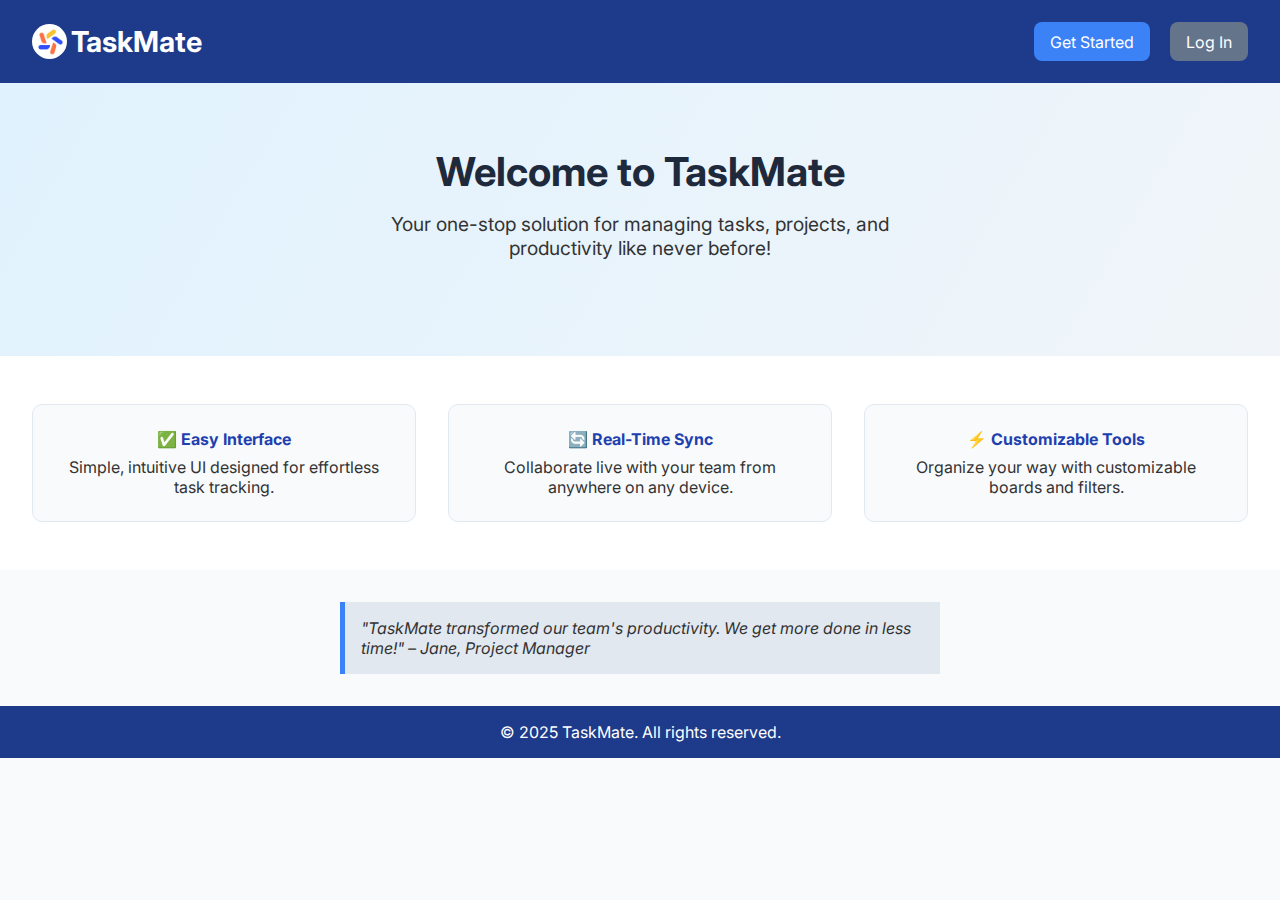
<file: index.html>
<!DOCTYPE html>
<html lang="en">
<head>
  <meta charset="UTF-8" />
  <meta name="viewport" content="width=device-width, initial-scale=1.0"/>
  <title>TaskMate - Organize Your Productivity</title>
  <link href="https://fonts.googleapis.com/css2?family=Inter:wght@400;600;800&display=swap" rel="stylesheet">

  <style>
    * {
      margin: 0;
      padding: 0;
      box-sizing: border-box;
    }
    body {
      font-family: 'Inter', sans-serif;
      background-color: #f9fafb;
      color: #333;
    }
    .navbar {
      background-color: #1e3a8a;
      color: white;
      padding: 1.5rem 2rem;
      display: flex;
      justify-content: space-between;
      align-items: center;
    }
    .navbar h1 {
      font-size: 1.8rem;
    }
    .nav-buttons a {
      color: white;
      text-decoration: none;
      margin-left: 1rem;
      padding: 0.6rem 1rem;
      border-radius: 8px;
      transition: background-color 0.3s ease;
    }
    .btn-primary {
      background-color: #3b82f6;
    }
    .btn-primary:hover {
      background-color: #2563eb;
    }
    .btn-secondary {
      background-color: #64748b;
    }
    .btn-secondary:hover {
      background-color: #475569;
    }
    .hero {
      display: flex;
      flex-direction: column;
      align-items: center;
      text-align: center;
      padding: 4rem 2rem;
      background: linear-gradient(120deg, #e0f2fe, #f1f5f9);
    }
    .hero h2 {
      font-size: 2.5rem;
      margin-bottom: 1rem;
      color: #1e293b;
    }
    .hero p {
      font-size: 1.2rem;
      max-width: 600px;
      margin-bottom: 2rem;
    }
    .features {
      display: grid;
      grid-template-columns: repeat(auto-fit, minmax(250px, 1fr));
      gap: 2rem;
      padding: 3rem 2rem;
      background-color: #ffffff;
    }
    .feature-box {
      background-color: #f8fafc;
      border: 1px solid #e2e8f0;
      border-radius: 10px;
      padding: 1.5rem;
      text-align: center;
    }
    .feature-box h4 {
      margin-bottom: 0.5rem;
      color: #1e40af;
    }
    .testimonial {
      background-color: #e2e8f0;
      margin: 2rem auto;
      padding: 1rem;
      max-width: 600px;
      font-style: italic;
      border-left: 5px solid #3b82f6;
    }
    footer {
      background-color: #1e3a8a;
      color: white;
      text-align: center;
      padding: 1rem;
      margin-top: 2rem;
    }
    .logo{
      display: flex;
    }
    .logo img{
      width: 35px;
      height: 35px;
      border-radius: 50%;
      margin-right: 4px;
    }
  </style>
</head>

<body>

  <header>
    <nav class="navbar">
      <div class="logo">
        <img src="./images/img-6176eb49464c9.jpg" alt="">
      <h1>TaskMate</h1>
      </div>
      <div class="nav-buttons">
        <a href="signup.html" class="btn-primary">Get Started</a>
        <a href="login.html" class="btn-secondary">Log In</a>
      </div>
    </nav>
  </header>

  <section class="hero">
    <h2>Welcome to TaskMate</h2>
    <p>Your one-stop solution for managing tasks, projects, and productivity like never before!</p>
  </section>

  <section class="features">
    <div class="feature-box">
      <h4>✅ Easy Interface</h4>
      <p>Simple, intuitive UI designed for effortless task tracking.</p>
    </div>
    <div class="feature-box">
      <h4>🔄 Real-Time Sync</h4>
      <p>Collaborate live with your team from anywhere on any device.</p>
    </div>
    <div class="feature-box">
      <h4>⚡ Customizable Tools</h4>
      <p>Organize your way with customizable boards and filters.</p>
    </div>
  </section>

  <div class="testimonial">
    "TaskMate transformed our team's productivity. We get more done in less time!" – Jane, Project Manager
  </div>

  <footer>
    &copy; 2025 TaskMate. All rights reserved.
  </footer>

</body>
</html>
</file>
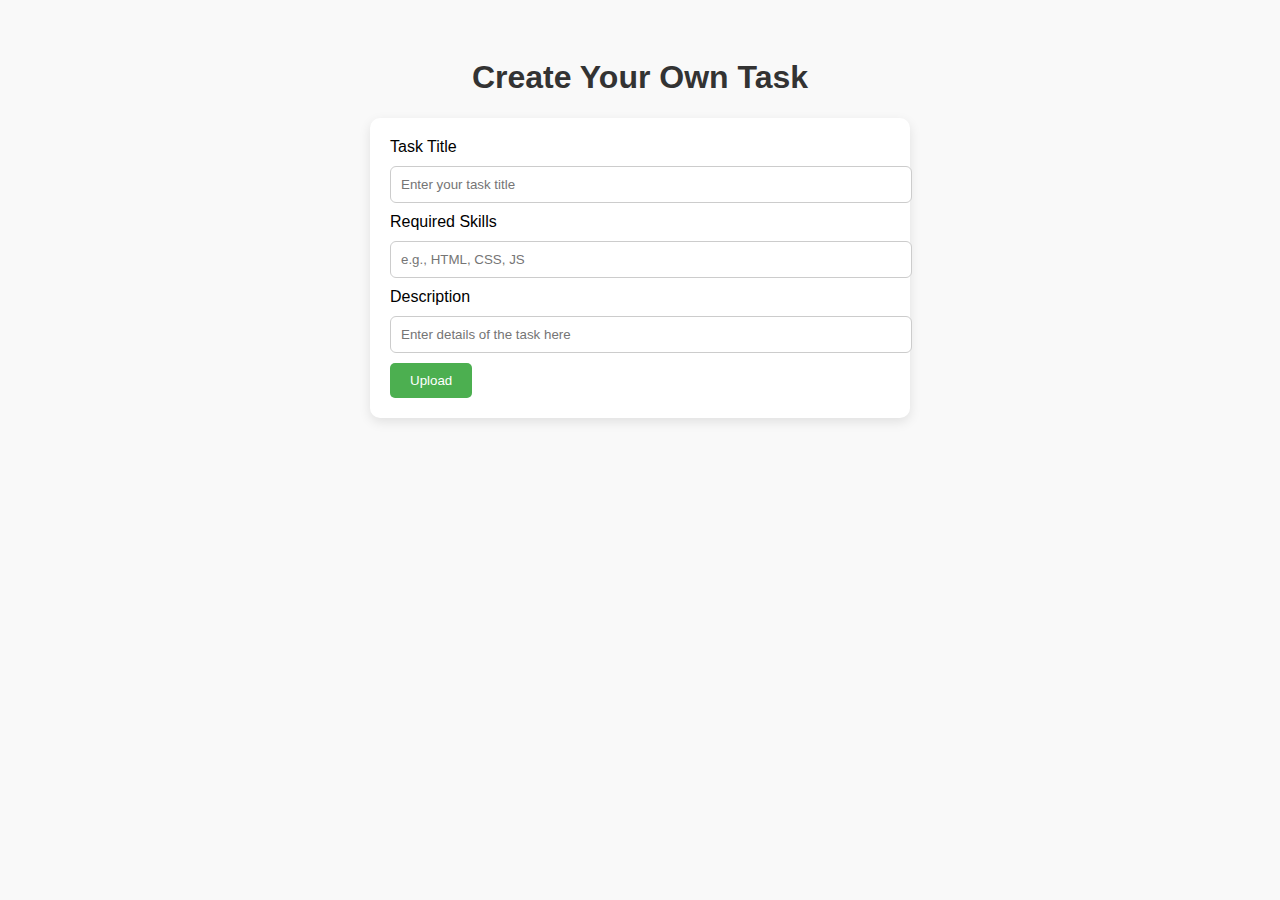
<file: createtask.html>
<!DOCTYPE html>
<html lang="en">
<head>
  <meta charset="UTF-8" />
  <title>Create Individual Task</title>
  <style>
    body {
      font-family: Arial, sans-serif;
      padding: 30px;
      background-color: #f9f9f9;
    }
    h1 {
      color: #333;
    }
    .task-form {
      background: white;
      padding: 20px;
      border-radius: 10px;
      box-shadow: 0 4px 12px rgba(0,0,0,0.1);
      max-width: 500px;
      margin: auto;
    }
    .task-form input, .task-form textarea {
      width: 100%;
      padding: 10px;
      margin: 10px 0;
      border-radius: 6px;
      border: 1px solid #ccc;
    }
    .task-form button {
      padding: 10px 20px;
      margin-right: 10px;
      background-color: #4CAF50;
      color: white;
      border: none;
      border-radius: 5px;
      cursor: pointer;
    }
    .complete-msg {
      color: green;
      margin-top: 15px;
      font-weight: bold;
    }
  </style>
</head>
<body>

  <center><h1>Create Your Own Task</h1></center>

  <div class="task-form">
    <label for="taskTitle">Task Title</label>
    <input type="text" id="taskTitle" placeholder="Enter your task title" />

    <label for="taskSkills">Required Skills</label>
    <input type="text" id="taskSkills" placeholder="e.g., HTML, CSS, JS" />

    <label for="taskFile">Description</label>
    <input type="link" placeholder="Enter details of the task here" id="taskFile" />

    <button id="uploadBtn">Upload</button>

    <div id="message" class="complete-msg" style="display: none;">🎉 Task marked as completed!</div>
  </div>

  <script>
    const uploadBtn = document.getElementById("uploadBtn");
    const message = document.getElementById("message");

    uploadBtn.addEventListener("click", () => {
      const file = document.getElementById("taskFile").files[0];
      if (!file) {
        alert("Please upload your task file.");
        return;
      }
      alert("Uploaded successfully!");
    });
  </script>

</body>
</html>
</file>
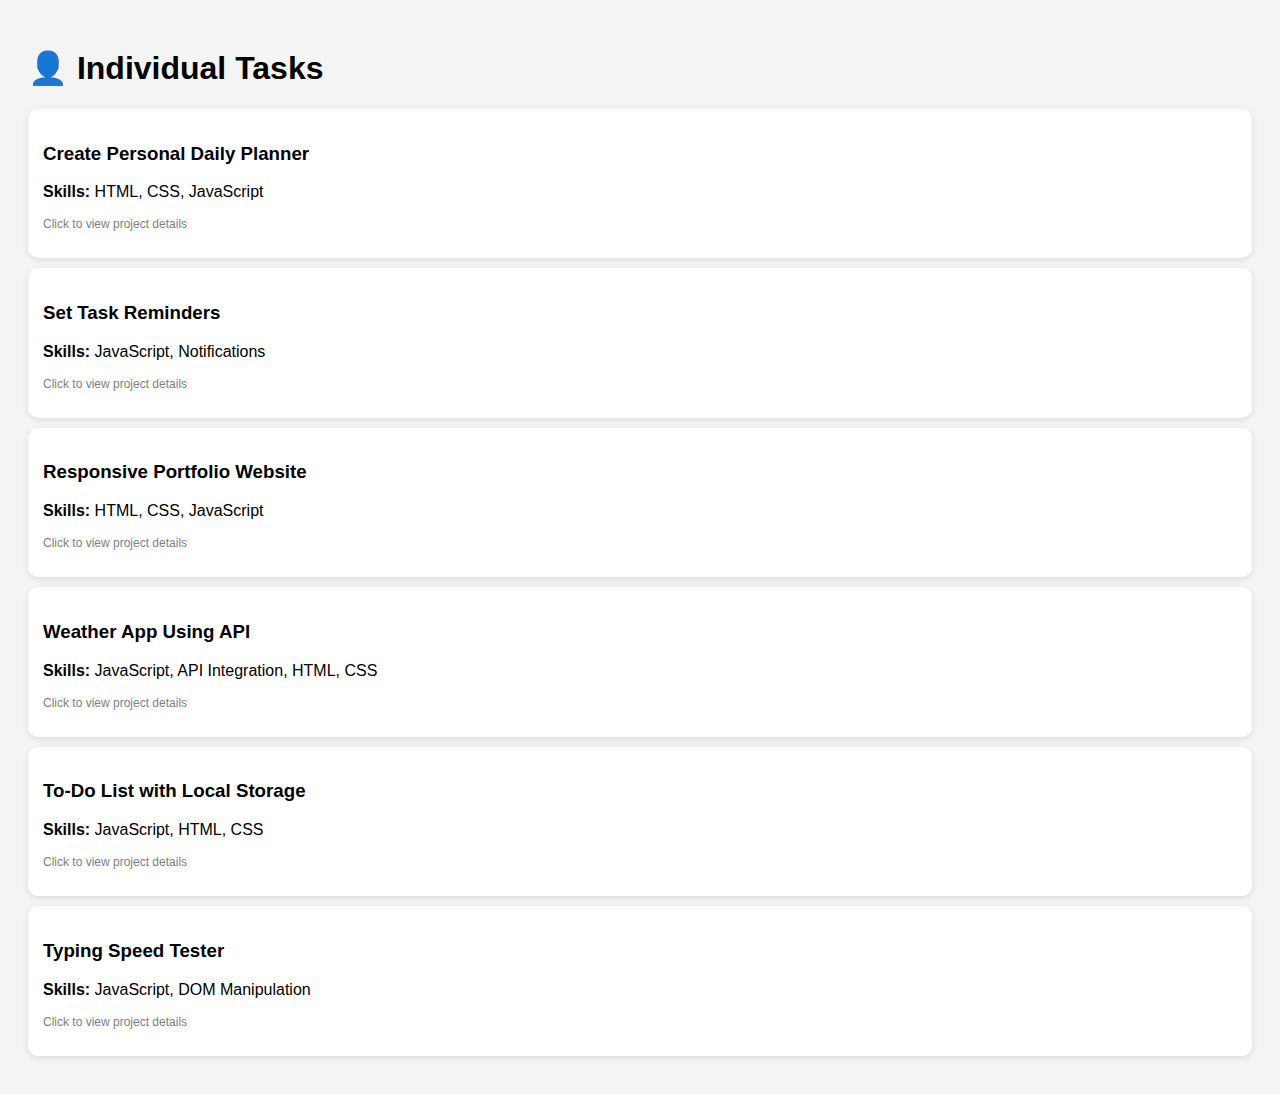
<file: individual.html>
<!DOCTYPE html>
<html lang="en">
<head>
  <meta charset="UTF-8" />
  <meta name="viewport" content="width=device-width, initial-scale=1.0"/>
  <title>Individual Tasks</title>
  <style>
    body {
      font-family: Arial, sans-serif;
      padding: 20px;
      background: #f4f4f4;
    }

    .task-card {
      background: #fff;
      padding: 15px;
      margin: 10px 0;
      border-radius: 10px;
      box-shadow: 0 2px 6px rgba(0,0,0,0.1);
      cursor: pointer;
    }

    #taskModal {
      display: none;
      position: fixed;
      top: 0; left: 0;
      width: 100%; height: 100%;
      background: rgba(0, 0, 0, 0.5);
      align-items: center;
      justify-content: center;
      z-index: 1000;
    }

    #taskModalContent {
      background: #fff;
      padding: 20px;
      border-radius: 10px;
      width: 90%;
      max-width: 600px;
      max-height: 80vh;
      overflow-y: auto;
      position: relative;
    }

    #taskModalContent span {
      position: absolute;
      top: 10px; right: 15px;
      font-size: 24px;
      font-weight: bold;
      color: #333;
      cursor: pointer;
    }
    #modalDescription {
        font-size: 16px;
        line-height: 1.6;
        font-family: 'Segoe UI', sans-serif;
        white-space: pre-wrap; /* Ensures long lines wrap inside modal */
    }

  </style>
</head>
<body>
  <h1>👤 Individual Tasks</h1>
  <div id="individualTasksContainer"></div>

  <!-- Modal -->
  <div id="taskModal">
    <div id="taskModalContent">
      <span onclick="closeTaskModal()">&times;</span>
    <div id="modalBodyContent"><pre id="modalDescription"></pre></div>
    </div>
  </div>

  <script>
    const individualTasks = [
  {
    id: "ind1",
    title: "Create Personal Daily Planner",
    skills: ["HTML", "CSS", "JavaScript"],
    description: `Objective:\nCreate a responsive daily planner to help users manage their daily routines.\n\nFeatures & Requirements:\n1. Add/Edit/Delete tasks with time slots.\n2. Save tasks to localStorage so they persist.\n3. Responsive design for mobile and desktop.\n4. Optional: Add priority tagging using color badges.\n\nTech Stack:\n- HTML/CSS for layout.\n- JavaScript for task logic.\n- Optional: Dark mode toggle.`
  },
  {
    id: "ind2",
    title: "Set Task Reminders",
    skills: ["JavaScript", "Notifications"],
    description: `Objective:\nBuild a task reminder system using browser notifications.\n\nFeatures & Requirements:\n1. User sets task with due time.\n2. Use JavaScript's setTimeout or setInterval to trigger alerts.\n3. Integrate with Notification API (with permission).\n4. Display popup notifications with task details.\n\nBonus:\n- Use sound alerts.\n- Allow snoozing tasks.`
  },
  {
  id: "ind3",
  title: "Responsive Portfolio Website",
  skills: ["HTML", "CSS", "JavaScript"],
  description: `Objective:\nCreate a personal portfolio website that showcases your projects, skills, and contact details.\n\nFeatures & Requirements:\n1. Home, About, Projects, and Contact sections.\n2. Responsive design using media queries.\n3. Project cards with titles, descriptions, and links.\n4. Smooth scrolling navigation.\n\nOptional:\n- Add a dark mode toggle.\n- Use a contact form with form validation.\n\nTech Stack:\nHTML5, CSS3 (Flexbox/Grid), Vanilla JavaScript.`
},
{
  id: "ind4",
  title: "Weather App Using API",
  skills: ["JavaScript", "API Integration", "HTML", "CSS"],
  description: `Objective:\nBuild a weather forecast application using an open weather API.\n\nFeatures & Requirements:\n1. Input city name to fetch weather.\n2. Display temperature, condition, humidity, and wind.\n3. Show icons based on weather.\n4. Handle invalid inputs gracefully.\n\nTech Stack:\n- HTML/CSS for layout.\n- JavaScript for API call & DOM manipulation.\n- Use OpenWeatherMap API.`
},
{
  id: "ind5",
  title: "To-Do List with Local Storage",
  skills: ["JavaScript", "HTML", "CSS"],
  description: `Objective:\nDevelop a dynamic To-Do List that saves tasks even after browser refresh.\n\nFeatures & Requirements:\n1. Add, delete, and mark tasks as completed.\n2. Save tasks to localStorage.\n3. Filter tasks: All, Active, Completed.\n\nBonus:\n- Drag-and-drop task reordering.\n- Add due date or priority tag.\n\nTech Stack:\nVanilla JS, HTML, CSS (Flexbox for layout).`
},
{
  id: "ind6",
  title: "Typing Speed Tester",
  skills: ["JavaScript", "DOM Manipulation"],
  description: `Objective:\nCreate a web app that measures a user's typing speed.\n\nFeatures & Requirements:\n1. Random paragraph appears for typing.\n2. Timer starts on first keypress.\n3. Show WPM (words per minute), accuracy, and mistakes.\n4. Option to reset and try again.\n\nTech Stack:\nHTML/CSS for UI, JavaScript for logic.`
}

];



    const container = document.getElementById("individualTasksContainer");

    individualTasks.forEach(task => {
      const card = document.createElement("div");
      card.className = "task-card";
      card.innerHTML = `
        <h3>${task.title}</h3>
        <p><strong>Skills:</strong> ${task.skills.join(", ")}</p>
        <p style="font-size: 12px; color: gray;">Click to view project details</p>
      `;
      card.addEventListener('click', () => showTaskModal(task));
      container.appendChild(card);
    });

    function showTaskModal(task) {
  document.getElementById("modalBodyContent").innerHTML = `
    <h2 style="margin-bottom: 10px;">${task.title}</h2>
    <div style="font-size: 16px; line-height: 1.6; white-space: pre-line;">${task.description}</div>
    <label style="display: block; margin-top: 20px; font-weight: bold;">
      Upload your task link:
      <input type="text" placeholder="Paste your live task link here..." style="width: 100%; margin-top: 8px; padding: 8px; border: 1px solid #ccc; border-radius: 6px;" />
    </label>
  `;
  document.getElementById("taskModal").style.display = "flex";
}



    function closeTaskModal() {
      document.getElementById("taskModal").style.display = "none";
    }
  </script>
</body>
</html>
</file>
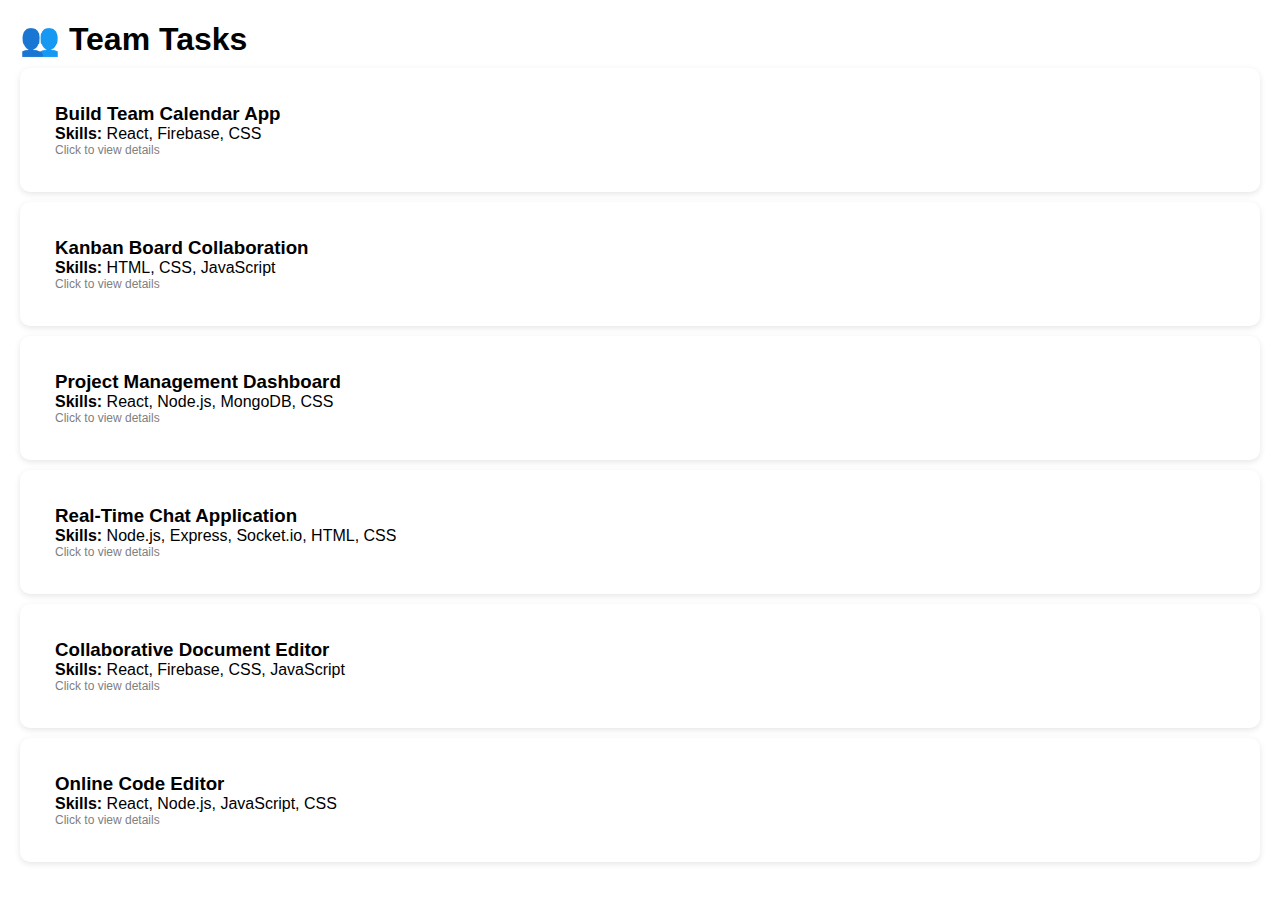
<file: teams.html>
<!DOCTYPE html>
<html lang="en">
<head>
  <meta charset="UTF-8" />
  <meta name="viewport" content="width=device-width, initial-scale=1.0"/>
  <title>Team Tasks</title>
  <link rel="stylesheet" href="style.css" />
  <style>
    .task-card {
      background: #fff;
      padding: 35px;
      margin: 10px 0;
      border-radius: 10px;
      box-shadow: 0 2px 6px rgba(0,0,0,0.1);
      cursor: pointer;
    }
    .upload-label {
      margin-top: 10px;
      display: block;
      font-size: 14px;
      color: #555;
    }
    /* Modal Overlay */
#taskModal {
  display: none;
  position: fixed;
  top: 0;
  left: 0;
  width: 100%;
  height: 100%;
  background-color: rgba(0, 0, 0, 0.5);
  align-items: center;
  justify-content: center;
  z-index: 1000;
  animation: fadeIn 0.3s ease;
}

/* Modal Content Box */
#taskModalContent {
  background: #fff;
  padding: 30px;
  border-radius: 12px;
  max-width: 600px;
  width: 90%;
  position: relative;
  box-shadow: 0 4px 20px rgba(0, 0, 0, 0.2);
  overflow-y: auto;
  max-height: 80vh;
}

/* Modal Close Button */
#taskModalContent span {
  position: absolute;
  top: 10px;
  right: 15px;
  font-size: 24px;
  font-weight: bold;
  color: #555;
  cursor: pointer;
}

/* Upload Label Style */
#taskModalContent label {
  margin-top: 20px;
  display: block;
  font-size: 14px;
  color: #333;
}

/* File input */
#taskModalContent input[type="file"] {
  margin-top: 8px;
}

/* Fade animation */
@keyframes fadeIn {
  from { opacity: 0; }
  to { opacity: 1; }
}


  </style>
</head>
<body>
  <div class="main-content" style="padding: 20px;">
    <h1>👥 Team Tasks</h1>
    <div id="teamTasksContainer"></div>
  </div>

  <!-- Task Detail Modal -->
  <div id="taskModal" style="display: none; position: fixed; top: 0; left: 0;
    width: 100%; height: 100%; background-color: rgba(0, 0, 0, 0.5);
    align-items: center; justify-content: center; z-index: 1000;">
    <div id="taskModalContent" style="background: white; padding: 30px; border-radius: 12px; max-width: 500px; width: 90%; position: relative;">
      <span onclick="closeTaskModal()" style="position: absolute; top: 10px; right: 15px; font-size: 20px; cursor: pointer;">&times;</span>
      <p id="modalDescription"></p>
      <p><strong>Skills:</strong> <span id="modalSkills"></span></p>
      <label><strong>Upload : </strong><br>
        <input type="text" placeholder="paste your live task link here.." style="width: 98%; height: 30px;" />
      </label>
    </div>
  </div>

  <script>
  const teamTasks = [
    {
      id: "team1",
      title: "Build Team Calendar App",
      skills: ["React", "Firebase", "CSS"],
      description: `Objective:
Build a collaborative calendar app where team members can create and manage shared events.

Features & Requirements:
1. Team Event Creation
- Users can create events with title, time, description.
- Events are color-coded by team member.

2. Real-Time Updates
- Use Firebase Firestore for live syncing of events.

3. Notifications
- Alert members about upcoming meetings.

4. Month/Week/Day View
- Interactive views to toggle between different calendar layouts.

5. User Roles
- Admin can edit/delete any event.
- Members can manage their own events.

Implementation:
Use React for UI, Firestore for backend, and deploy using Firebase Hosting.`
    },
    {
      id: "team2",
      title: "Kanban Board Collaboration",
      skills: ["HTML", "CSS", "JavaScript"],
      description: `Objective:
Develop a web-based Kanban board for real-time team collaboration.

Features:
- Drag-and-drop tasks across columns.
- Add/remove team members.
- Real-time updates with WebSockets or Firebase.
- Each task has assigned owner, status, deadline.

Design:
Simple, minimal UI with three default columns (To Do, In Progress, Done).`
    },
    {
  id: "team3",
  title: "Project Management Dashboard",
  skills: ["React", "Node.js", "MongoDB", "CSS"],
  description: `Objective:
Develop a project management dashboard for teams to track progress, assign tasks, and monitor deadlines.

Features & Requirements:
1. Task Assignment:
- Assign tasks to team members with deadlines.
- Set priority levels for tasks (High, Medium, Low).

2. Task Status:
- Mark tasks as "To Do", "In Progress", "Completed".
- Real-time updates for task status.

3. Dashboard Overview:
- Show overall project progress, pending tasks, and deadlines.
- Display task list by team member.

4. Notifications:
- Notify team members about upcoming deadlines or task changes.

Tech Stack:
React for UI, Node.js and Express for backend, MongoDB for database, and CSS for styling.`
},
{
  id: "team4",
  title: "Real-Time Chat Application",
  skills: ["Node.js", "Express", "Socket.io", "HTML", "CSS"],
  description: `Objective:
Create a real-time chat application where team members can send and receive messages instantly.

Features & Requirements:
1. Real-Time Messaging:
- Use Socket.io for instant message delivery.
- Show real-time message updates without refreshing the page.

2. User Authentication:
- Implement user login/logout functionality using JWT or sessions.

3. Channels:
- Allow users to create different chat channels for topics or teams.
- Send private messages between users.

4. Emoji Support:
- Add emoji reactions for messages.

Tech Stack:
Node.js, Express for backend, Socket.io for real-time communication, HTML/CSS for frontend.`
},
{
  id: "team5",
  title: "Collaborative Document Editor",
  skills: ["React", "Firebase", "CSS", "JavaScript"],
  description: `Objective:
Develop a collaborative document editor where multiple users can work on the same document in real-time.

Features & Requirements:
1. Real-Time Collaboration:
- Users can edit the document and see changes made by others in real-time.

2. Version Control:
- Save document versions to track changes over time.

3. Chat Functionality:
- Allow users to chat with each other within the document editor.

4. Permissions:
- Users can be assigned different roles: Admin (can edit and delete), Writer (can only edit), Viewer (can only view).

Tech Stack:
React for frontend, Firebase for real-time data syncing, JavaScript for logic, CSS for design.`
},
{
  id: "team6",
  title: "Online Code Editor",
  skills: ["React", "Node.js", "JavaScript", "CSS"],
  description: `Objective:
Create a web-based code editor that allows users to write and run code directly in the browser.

Features & Requirements:
1. Syntax Highlighting:
- Provide syntax highlighting for various programming languages.

2. Code Execution:
- Integrate a backend service to execute code in various languages like JavaScript, Python, etc.

3. Live Preview:
- Show a live preview of the executed code output.

4. Collaboration:
- Allow multiple users to collaborate on the same code in real-time.

Tech Stack:
React for UI, Node.js for backend, JavaScript for execution logic, and CSS for styling.`
}

  ];

  const taskListContainer = document.getElementById("teamTasksContainer");

  teamTasks.forEach(task => {
    const card = document.createElement("div");
    card.className = "task-card";
    card.style.cursor = "pointer";
    card.innerHTML = `
      <h3>${task.title}</h3>
      <p><strong>Skills:</strong> ${task.skills.join(", ")}</p>
      <p style="font-size: 12px; color: gray;">Click to view details</p>
    `;
    card.onclick = () => showTaskModal(task);
    taskListContainer.appendChild(card);
  });

  function showTaskModal(task) {
    document.getElementById("modalDescription").innerText = task.description;
    document.getElementById("taskModal").style.display = "flex";
  }

  function closeTaskModal() {
    document.getElementById("taskModal").style.display = "none";
  }
</script>

</body>
</html>
</file>
<file: style.css>
* {
    margin: 0;
    padding: 0;
    box-sizing: border-box;
}

body {
    font-family: Arial, sans-serif;
    display: flex;
    height: 100vh;
}

.dashboard-container {
    display: flex;
    width: 100%;
}

.sidebar {
    width: 250px;
    background-color: #333;
    color: white;
    padding: 20px;
    height: 100%;
    display: flex;
    flex-direction: column;
    align-items: flex-start;
}
.sidebar {
    width: 250px;
    transition: width 0.3s ease, padding 0.3s ease;
    background-color: #2c3e50;
    color: white;
}

.sidebar.hidden {
    width: 0;
    padding: 0;
}

.sidebar-header {
    cursor: pointer;
    padding: 10px;
    background-color: #34495e;
    text-align: center;
}

ul {
    list-style-type: none;
    padding: 0;
}

ul li {
    padding: 10px;
    border-bottom: 1px solid #34495e;
}


.sidebar h2 {
    color: #fff;
    margin-bottom: 20px;
}

.sidebar ul {
    list-style: none;
    width: 100%;
}

.sidebar ul li {
    margin: 20px 0;
}

.sidebar ul li a {
    color: white;
    text-decoration: none;
    font-size: 18px;
    padding: 10px;
    display: block;
}

.sidebar ul li a:hover {
    background-color: #575757;
    transition: 0.3s ease
}

.main-content {
    flex-grow: 1;
    padding: 20px;
}

.header {
    display: flex;
    justify-content: space-between;
    align-items: center;
    margin-bottom: 20px;
}

.header h1 {
    font-size: 28px;
}

.create-task-btn {
    background-color: #4CAF50;
    color: white;
    padding: 10px 20px;
    border: none;
    cursor: pointer;
    font-size: 16px;
}

.create-task-btn:hover {
    background-color: #45a049;
}

.task-section {
    display: grid;
    grid-template-columns: 1fr 1fr 1fr;
    gap: 20px;
}

.task-category {
    background-color: #f4f4f4;
    padding: 20px;
    border-radius: 8px;
}

.task-category h2 {
    font-size: 22px;
    margin-bottom: 10px;
}

.task-list {
    margin-top: 10px;
}

.task-list p {
    font-size: 16px;
    color: #777;
}

/* modal */
.task-list div {
  margin: 12px 0;
  padding: 10px;
  background: #f9f9f9;
  border-radius: 6px;
  box-shadow: 0 1px 3px rgba(0,0,0,0.05);
}

.task-list input[type="checkbox"] {
  margin-right: 10px;
  transform: scale(1.2);
}

.task-list strong {
  font-size: 16px;
}

.task-list input[type="checkbox"]:checked + strong {
  text-decoration: line-through;
  color: gray;
}
</file>
